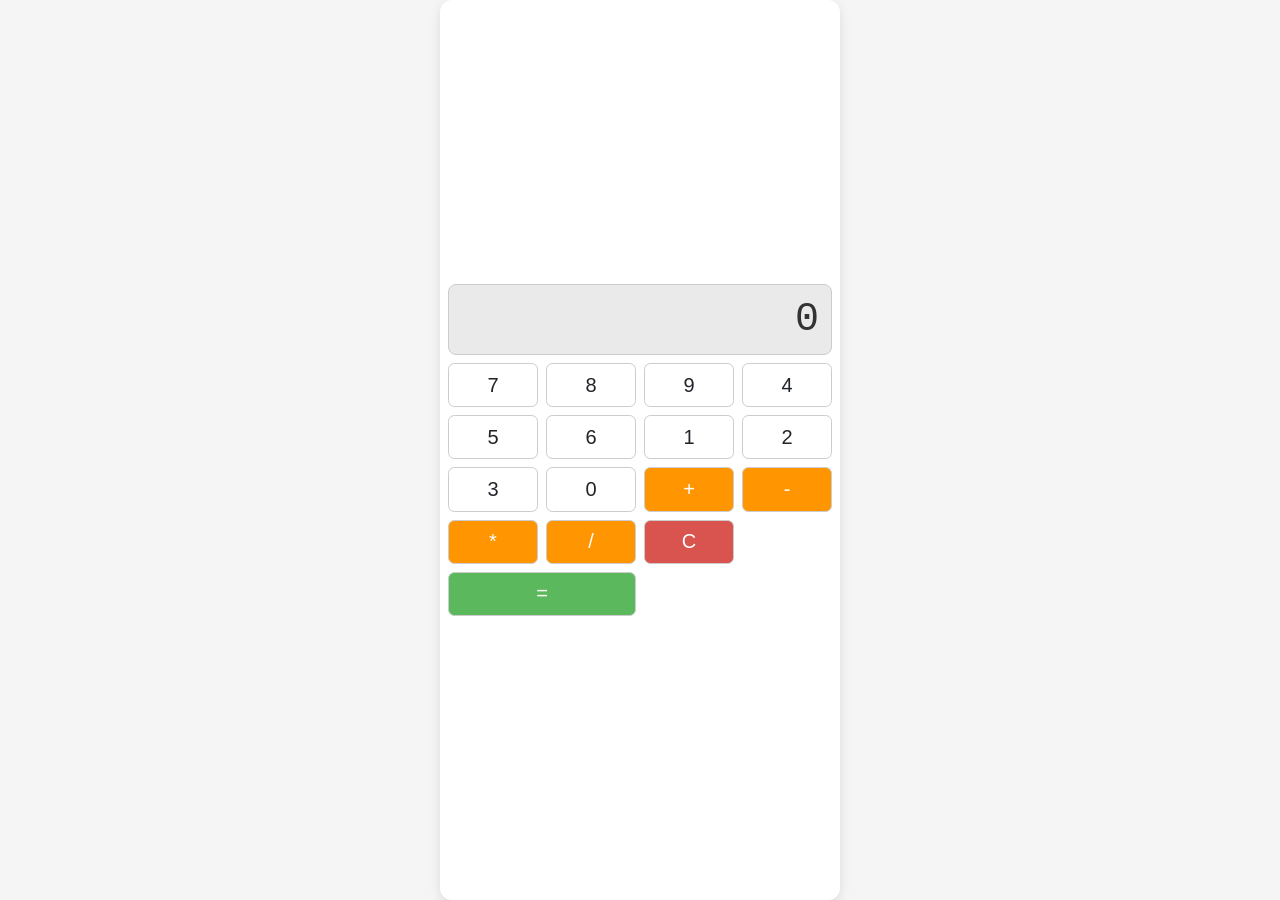
<file: agent/generated_project/index.html>
<!DOCTYPE html>
<html lang="en">
<head>
    <meta charset="UTF-8">
    <meta name="viewport" content="width=device-width, initial-scale=1.0">
    <title>SimpleCalc</title>
    <link rel="stylesheet" href="style.css">
</head>
<body>
    <div class="calculator">
        <div id="display" class="display">0</div>
        <div class="buttons-grid">
            <!-- Digits -->
            <button id="btn-7" data-type="digit" data-value="7">7</button>
            <button id="btn-8" data-type="digit" data-value="8">8</button>
            <button id="btn-9" data-type="digit" data-value="9">9</button>
            <button id="btn-4" data-type="digit" data-value="4">4</button>
            <button id="btn-5" data-type="digit" data-value="5">5</button>
            <button id="btn-6" data-type="digit" data-value="6">6</button>
            <button id="btn-1" data-type="digit" data-value="1">1</button>
            <button id="btn-2" data-type="digit" data-value="2">2</button>
            <button id="btn-3" data-type="digit" data-value="3">3</button>
            <button id="btn-0" data-type="digit" data-value="0">0</button>
            <!-- Operators -->
            <button id="btn-plus" data-type="operator" data-value="+">+</button>
            <button id="btn-minus" data-type="operator" data-value="-">-</button>
            <button id="btn-multiply" data-type="operator" data-value="*">*</button>
            <button id="btn-divide" data-type="operator" data-value="/">/</button>
            <!-- Clear -->
            <button id="btn-clear" data-type="clear" data-value="C">C</button>
            <!-- Equals -->
            <button id="btn-equals" data-type="equals" data-value="=">=</button>
        </div>
    </div>
    <script src="script.js" defer></script>
</body>
</html>
</file>
<file: agent/generated_project/style.css>
:root {
  /* Color palette */
  --color-bg: #f5f5f5;
  --color-primary: #ffffff;
  --color-operator: #ff9500;
  --color-clear: #d9534f;
  --color-equals: #5cb85c;
  --color-display-bg: #eaeaea;
  --color-display-text: #333333;
  --color-button-text: #212529;
  --color-button-bg: #ffffff;
  --color-button-border: #cccccc;

  /* Typography */
  --font-size-base: 1rem; /* 16px */
  --font-size-display: 2.5rem;
  --font-size-button: 1.25rem;

  /* Spacing */
  --spacing: 0.5rem;
}

/* Global reset */
html {
  box-sizing: border-box;
  font-family: system-ui, -apple-system, "Segoe UI", Roboto, "Helvetica Neue", Arial, sans-serif;
}

*, *::before, *::after {
  box-sizing: inherit;
}

body {
  margin: 0;
  background: var(--color-bg);
  color: var(--color-display-text);
}

/* Calculator container – centered using Flexbox */
.calculator {
  display: flex;
  flex-direction: column;
  align-items: center;
  justify-content: center;
  min-height: 100vh; /* full viewport height */
  width: 100%;
  max-width: 400px;
  padding: var(--spacing);
  background: var(--color-primary);
  border-radius: 0.75rem;
  box-shadow: 0 4px 12px rgba(0, 0, 0, 0.1);
  margin: 0 auto;
}

/* Display */
.display {
  width: 100%;
  background: var(--color-display-bg);
  color: var(--color-display-text);
  font-family: "Courier New", Courier, monospace;
  font-size: var(--font-size-display);
  text-align: right;
  padding: calc(var(--spacing) * 1.5);
  border: 1px solid var(--color-button-border);
  border-radius: 0.5rem;
  box-sizing: border-box;
  margin-bottom: var(--spacing);
  overflow-x: auto;
  /* Responsive scaling */
  font-size: clamp(1.5rem, 5vw, var(--font-size-display));
}

/* Buttons grid */
.buttons-grid {
  display: grid;
  grid-template-columns: repeat(4, 1fr);
  gap: var(--spacing);
  width: 100%;
}

/* Base button style */
.buttons-grid button {
  font-size: var(--font-size-button);
  padding: calc(var(--spacing) * 1.2);
  background: var(--color-button-bg);
  color: var(--color-button-text);
  border: 1px solid var(--color-button-border);
  border-radius: 0.4rem;
  cursor: pointer;
  transition: background-color 0.2s ease, transform 0.1s ease;
  user-select: none;
}

.buttons-grid button:hover {
  background: #f0f0f0;
}

.buttons-grid button:focus {
  outline: 2px solid var(--color-operator);
  outline-offset: 2px;
}

.buttons-grid button:active {
  transform: translateY(1px);
}

/* Operator buttons */
.buttons-grid button[data-type="operator"] {
  background: var(--color-operator);
  color: #ffffff;
}

/* Clear button */
.buttons-grid button[data-type="clear"] {
  background: var(--color-clear);
  color: #ffffff;
}

/* Equals button */
.buttons-grid button[data-type="equals"] {
  background: var(--color-equals);
  color: #ffffff;
  grid-column: span 2; /* larger target */
}

/* Responsive adjustments for small screens */
@media (max-width: 480px) {
  .calculator {
    padding: calc(var(--spacing) * 0.8);
  }

  .display {
    font-size: 1.8rem;
    padding: calc(var(--spacing) * 1);
  }

  .buttons-grid button {
    font-size: 1rem;
    padding: calc(var(--spacing) * 0.8);
  }
}
</file>
